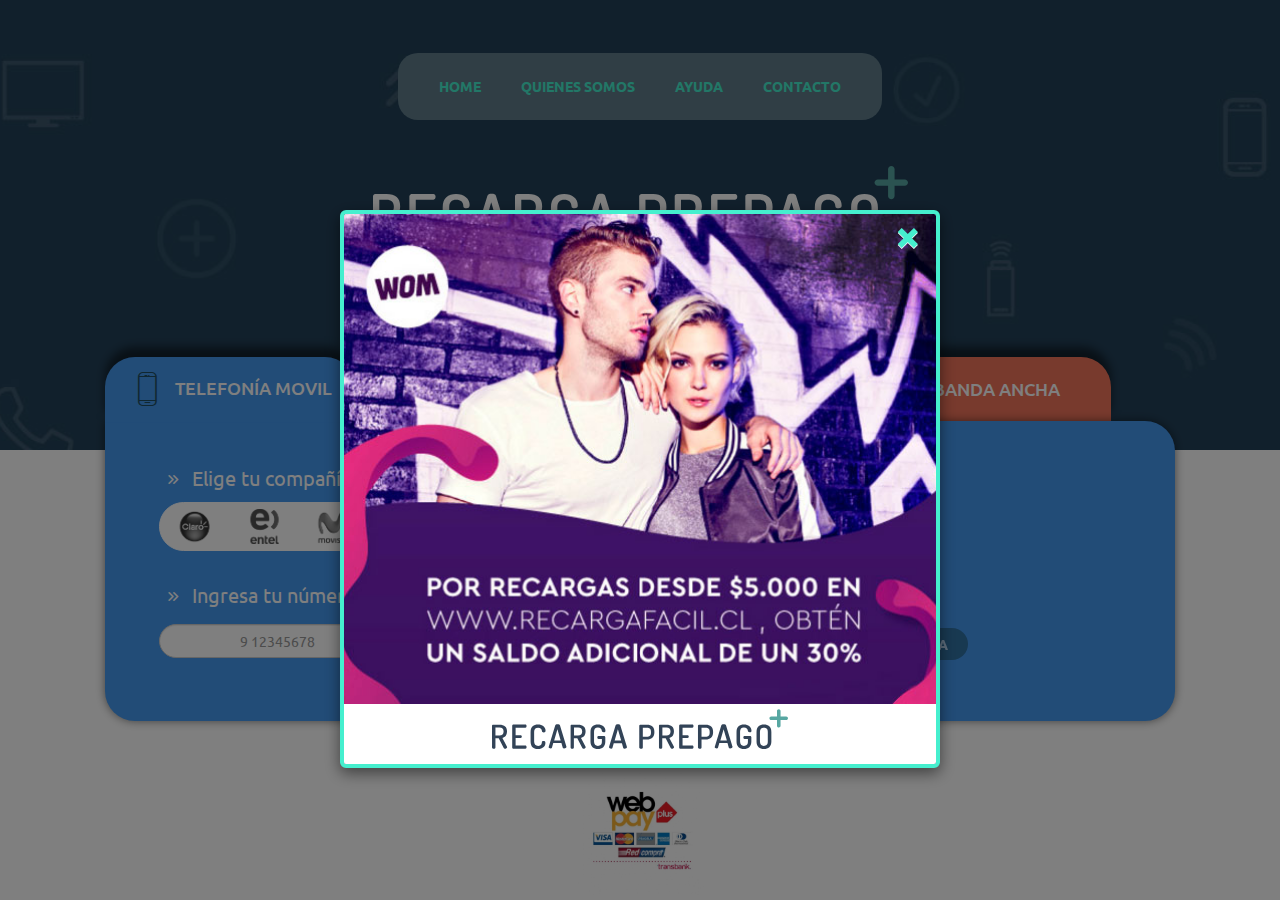
<file: index.html>
<!DOCTYPE html>
<html lang="en">
<head>
	<meta charset="UTF-8">
	<meta http-equiv="X-UA-Compatible" content="IE=edge">
	<meta name="viewport" content="width=device-width, initial-scale=1">
	<title>Recarga Prepago</title>
	<script src="https://ajax.googleapis.com/ajax/libs/jquery/1.12.4/jquery.min.js"></script>
	<link rel="stylesheet" href="https://maxcdn.bootstrapcdn.com/bootstrap/3.3.7/css/bootstrap.min.css" integrity="sha384-BVYiiSIFeK1dGmJRAkycuHAHRg32OmUcww7on3RYdg4Va+PmSTsz/K68vbdEjh4u" crossorigin="anonymous">
	<script src="https://maxcdn.bootstrapcdn.com/bootstrap/3.3.7/js/bootstrap.min.js" integrity="sha384-Tc5IQib027qvyjSMfHjOMaLkfuWVxZxUPnCJA7l2mCWNIpG9mGCD8wGNIcPD7Txa" crossorigin="anonymous"></script>
	<link href="https://fonts.googleapis.com/css?family=Ubuntu:300i,400,400i,500,700,700i" rel="stylesheet">
	<link rel="stylesheet" href="css/fontello.css">
	<link rel="stylesheet" href="css/common.css">
	<link rel="stylesheet" href="css/main.css">
	<script src="js/jquery.Rut.min.js"></script>
	<script src="js/actions.js"></script>
</head>
<body>
<!-- MODAL WOM -->
<div class="modal fade" tabindex="-1" role="dialog" id="modal-wom">
	<div class="modal-dialog" role="document">
		<div class="modal-content wom">
			<div class="modal-body">
				<button type="button" class="close" data-dismiss="modal" aria-label="Close"><span aria-hidden="true">&times;</span></button>
				<div class="bg-w">
					<a href="#" data-dismiss="modal"><img src="img/btn-recarga-pre.svg" /></a>
				</div>
			</div>
		</div><!-- /.modal-content -->
	</div><!-- /.modal-dialog -->
</div><!-- /.modal -->
<!-- MODAL WOM -->
<div class="modal fade" tabindex="-1" role="dialog" id="modal-error">
	<div class="modal-dialog" role="document">
		<div class="modal-content">
			<div class="modal-body">
				<button type="button" class="close" data-dismiss="modal" aria-label="Close"><span aria-hidden="true">&times;</span></button>
				<h2 class="title"><img src="img/btn-recarga-pre.svg" /></h2>
				<div class="txt">
					<p class="titulo"><i class="icon-flechas"></i> ATENCIÓN!</p>
					<p class="titulo">La transacción no se ha podido completar, por favor intente nuevamente</p>
					<button type="button" class="btn btn-blue" data-dismiss="modal">VOLVER A INTENTARLO</button>
					<small>Si tiene dudas o problemas, visite nuestra sección de <strong><a href="ayuda.html">AYUDA</a></strong></small>
				</div>
			</div>
		</div><!-- /.modal-content -->
	</div><!-- /.modal-dialog -->
</div><!-- /.modal -->
<!-- MODAL Termino -->
<div class="modal fade" tabindex="-1" role="dialog" id="modal-pre">
	<div class="modal-dialog" role="document">
		<div class="modal-content">
			<div class="modal-body">
				<button type="button" class="close" data-dismiss="modal" aria-label="Close"><span aria-hidden="true">&times;</span></button>
				<h2 class="title"><img src="img/btn-recarga-pre.svg" /></h2>
				<!-- formulario de envio -->
				<form class="recarga-form">
				<p class="titulo"><i class="icon-flechas"></i> Confirma los datos de la compra</p>
				<ul class="list-group">
					<li class="list-group-item active">Monto a regargar: $ <span class="monto">0</span></li>
					<li class="list-group-item">Nº a recargar: <span class="numero">0</span></li>
					<li class="list-group-item">Compañia: <span class="comp">X</span></li>
					<li class="list-group-item">Email: <span class="mail">Sin Email</span></li>
				</ul>
				<p class="titulo" style="display: inline-block;"><i class="icon-flechas"></i> Modo de pago</p>
					<img src="img/webpay.jpg" class="webpay">
				<button type="submit" class="btn btn-red">CONFIRMA AQUÍ</button>
				</form>
				<!-- respuesta envio -->
				<div class="result hidden">
					<p class="titulo"><i class="icon-flechas"></i> FELICITACIONES!</p>
					<p class="titulo">Su recarga se ha realizado con éxito</p>
					<div class="row">
						<div class="col-xs-6">
							URL de comercio:<br>
							https://www.recargaprepago.cl<br>
							Tipo de transacción: Venta<br>
							Orden de compra: 556787<br>
							Fecha y hora: 2016/09/05 12:01:26<br>
							Operador: <span class="comp">X</span><br>
							Producto: <span class="prod">X</span><br>
							Medio de pago: Webpay<br>		
						</div>
						<div class="col-xs-6">
							Monto de recarga: $ <span class="monto">0</span><br>
							Suscriptor: 56731926<br>
							Número de Cuotas: 0<br>
							Tipo de Coutas: Sin cuotas<br>
							Últimos 4 digitos de la tarjeta: 7896<br>
							Código autorización operador: 1567284933<br>
							Código autorización comercial: 89728<br>					
						</div>
						<div class="col-xs-6"><a class="btn btn-blue btn-sm" style="float: right;">IMPRIMIR</a></div>
						<div class="col-xs-6"><a class="btn btn-blue btn-sm" style="float: left;">GUARDAR</a></div>
						<div class="col-xs-12 txt-center">
							<small>Si usted ingreso su correo electrónico le enviaremos este documento</small>
							<button type="button" class="btn btn-blue" data-dismiss="modal">REALIZAR OTRA RECARGA</button>
						</div>
					</div>
				</div>
			</div>
		</div><!-- /.modal-content -->
	</div><!-- /.modal-dialog -->
</div><!-- /.modal -->
<!-- cabecera-->
<header class="fondo"><nav class="navbar">
	<div class="container">		
			<div class="navbar-header">					
				<button type="button" class="navbar-toggle collapsed" data-toggle="collapse" data-target="#menu-gral" aria-expanded="false">
					<span class="sr-only">Toggle navigation</span>
					<span class="icon-bar"></span>
					<span class="icon-bar"></span>
					<span class="icon-bar"></span>
				</button>
			</div>
			<div class="collapse navbar-collapse" id="menu-gral">
				<ul class="nav navbar-nav menu">
					<li><a href="index.html">HOME</a></li>
					<li><a href="http://www.megacompra.cl/quienes_somos.html">QUIENES SOMOS</a></li>
					<li><a href="ayuda.html">AYUDA</a></li>
					<li><a href="contacto.html">CONTACTO</a></li>
				</ul>
			</div>
	</div>
</nav></header>
<!--seccion logo recarga-->
<section>
	<div class="container">
		<div class="row">
			<div class="col-xs-12 text-center">
				<img src="img/logo-recarga.svg" class="img-responsive logo-recarga" alt="Responsive image">
				<h2> <i class="icon-flechas"></i> Elige que producto quieres recargar</h2>
			</div>
		</div>
	</div>	
</section>
<!--seccion -->
<section class="general">
	<div class="container">
		<div class="row">
			<div class="col-xs-12">			
				<ul class="nav nav-tabs" role="tablist">
					<li role="presentation" class="box active">
						<a href="#movil" role="tab" data-toggle="tab" class="color-movil">
							<h4><i class="icon-celular"></i><span class="v-align">TELEFONÍA MOVIL</span></h4>
						</a>
					</li>
					<li role="presentation" class="box">
						<a href="#tv" role="tab" data-toggle="tab" class="color-tv">
							<h4><i class="icon-tv"></i><span class="v-align">TELEVISIÓN</span></h4>
						</a>
					</li>
					<li role="presentation" class="box">
						<a href="#fija" role="tab" data-toggle="tab" class="color-fija">
							<h4><i class="icon-fono"></i><span class="v-align">TELEFONÍA FIJA</span></h4>
						</a>
					</li>
					<li role="presentation" class="box">
						<a href="#banda" role="tab" data-toggle="tab" class="color-banda">
							<h4><i class="icon-wifi"></i><span class="v-align">BANDA ANCHA</span></h4>
						</a>
					</li>
				</ul>
<!-- formulario recarga-->
				<div class="tab-content">
	<!-- tab movil-->
					<div role="tabpanel" class="tab-pane active box-uno" id="movil">
						<p class="titulo title-comp"> <i class="icon-flechas"></i> Elige tu compañía </p>
						<div class="select hidden-lg hidden-md hidden-sm"><img class="img hidden" alt="Responsive image"> <span class="comp">Seleccione Compañia</span> <span class="caret"></span></div>
						<div class="btn-group" role="group" aria-label="Botonera">
							<button type="button" class="btn btn-default logos" data-comp="Claro" data-min="0" data-max="-1" data-valores="750,1000,2000,2500,3600,5000,10000,15000,25000"><img src="img/logo-Claro.png" class="img-responsive" alt="Responsive image"></button>
							<button type="button" class="btn btn-default logos" data-comp="Entel" data-min="500" data-max="20000"><img src="img/logo-Entel.png" class="img-responsive" alt="Responsive image"></button>
							<button type="button" class="btn btn-default logos" data-comp="Movistar" data-min="100" data-max="20000"><img src="img/logo-Movistar.png" class="img-responsive" alt="Responsive image"></button>
							<button type="button" class="btn btn-default logos" data-comp="Telefonica del Sur" data-min="0" data-max="20000"><img src="img/logo-tel-sur.png" class="img-responsive" alt="Responsive image"></button>
							<button type="button" class="btn btn-default logos" data-comp="Virgin" data-min="500" data-max="45000"><img src="img/logo-Virgin.png" class="img-responsive" alt="Responsive image"></button>
							<button type="button" class="btn btn-default logos" data-comp="VTR" data-min="100" data-max="20000"><img src="img/logo-VTR.png" class="img-responsive" alt="Responsive image"></button>
							<button type="button" class="btn btn-default logos" data-comp="WOM" data-min="0" data-max="-1" data-valores="1000,3000,4000,5000,7000,10000,12000,15000,20000,25000,30000"><img src="img/logo-WOM.png" class="img-responsive" alt="Responsive image"></button>
						</div>
						<ul class="list-inline inputs">
							<li>
								<div class="form-group">
									<label for="tel-movil">
										<p class="titulo"> <i class="icon-flechas"></i> Ingresa tu número</p>
									</label>
									<input type="tel" maxlength="9" class="form-control req fono" id="tel-movil" placeholder="9 12345678">
									<span class="mensajeuno">9 digitos</span>
								</div>
							</li>
							<li>
								<div class="form-group">
									<label for="monto-movil">
										<p class="titulo"> <i class="icon-flechas"></i> Monto a recargar</p>
									</label>
									<input type="number" min="0" max="0" class="form-control req monto" id="monto-movil" placeholder="Ingresa Monto" disabled>
									<span class="mensajeuno"></span>
								</div>
							</li>
							<li>
								<div class="form-group">
									<label for="email-movil">
										<p class="titulo"> <i class="icon-flechas"></i> Correo Electrónico</p>
									</label>
									<input type="email" class="form-control correo req" id="email-movil" placeholder="Opcional">
									<span class="mensajeuno">Ingrese Email Válido</span>
								</div>
							</li>
							<li>
								<button class="btn btn-default recarga" type="button" disabled>Recarga</button>
							</li>
						</ul>
					</div>
	<!-- tab tv-->
					<div role="tabpanel" class="tab-pane box-uno" id="tv"><form method="post" enctype="application/x-www-form-urlencoded">
						<p class="titulo title-comp"> <i class="icon-flechas"></i> Elige tu compañía </p>
						<div class="select hidden-lg hidden-md hidden-sm"><img class="img hidden" alt="Responsive image"> <span class="comp">Seleccione Compañia</span> <span class="caret"></span></div>
						<div class="btn-group" role="group" aria-label="Botonera">
							<button type="button" class="btn btn-default logos rt" data-comp="Direct TV" data-min="500" data-max="35000"><img src="img/logo-dtv.png" class="img-responsive" alt="Responsive image"></button>
							<button type="button" class="btn btn-default logos nmc" data-comp="Movistar" data-min="100" data-max="20000"><img src="img/logo-Movistar.png" class="img-responsive" alt="Responsive image"></button>
							<button type="button" class="btn btn-default logos rt" data-comp="Claro" data-min="0" data-max="-1" data-valores="6000,10000,20000,30000"><img src="img/logo-Claro.png" class="img-responsive" alt="Responsive image"></button>
						</div>
						<ul class="list-inline inputs">
							<li>
								<div class="form-group rut">
									<label for="rut">
										<p class="titulo"> <i class="icon-flechas"></i> Ingresa tu RUT</p>
									</label>
									<input type="text" class="form-control rut-txt" id="rut" placeholder="12345678-9">
									<span class="mensajeuno">Rut incorrecto ej: 12345678-9</span>
								</div>
								<div class="form-group ncliente hidden">					
									<label for="rut" class="label-rut">
										<p class="titulo"> <i class="icon-flechas"></i> Ingresa tu Numero</p>
									</label>
								
									<input type="text" maxlength="3" class="form-control treintaysiete" id="" value="037" disabled>
								
									<input type="number" maxlength="8" class="form-control resto num-cli" id="" min="11111111" max="99999999" placeholder="21234567">
									<span class="mensajeuno">ej: 21234567</span>
								
								</div>
							</li>
							<li>
								<div class="form-group">
									<label for="monto-tv">
										<p class="titulo"> <i class="icon-flechas"></i> Monto a recargar</p>
									</label>
									<input type="number" min="0" max="0" class="form-control req monto" id="monto-tv" placeholder="Ingresa Monto" disabled>
									<span class="mensajeuno"></span>
								</div>
							</li>
							<li>
								<div class="form-group">
									<label for="email-tv">
										<p class="titulo"> <i class="icon-flechas"></i> Correo Electrónico</p>
									</label>
									<input type="email" class="form-control correo req" id="email-tv" placeholder="Opcional">
									<span class="mensajeuno">Ingrese Email Válido</span>
								</div>
							</li>
							<li>
								<button class="btn btn-default recarga" type="button" disabled>Recarga</button>
							</li>
						</ul>
					</form></div>
	<!--tab red fija-->
					<div role="tabpanel" class="tab-pane box-uno" id="fija"><form method="post" enctype="application/x-www-form-urlencoded">
						<p class="titulo title-comp"> <i class="icon-flechas"></i> Elige tu compañía </p>
						<div class="select hidden-lg hidden-md hidden-sm"><img class="img hidden" alt="Responsive image"> <span class="comp">Seleccione Compañia</span> <span class="caret"></span></div>
						<div class="btn-group" role="group" aria-label="Botonera">
							<button type="button" class="btn btn-default logos" data-comp="Claro" data-min="0" data-max="-1" data-valores="750,1000,2000"><img src="img/logo-Claro.png" class="img-responsive" alt="Responsive image"></button>
							<button type="button" class="btn btn-default logos" data-comp="Entel" data-min="500" data-max="20000"><img src="img/logo-Entel.png" class="img-responsive" alt="Responsive image"></button>
							<button type="button" class="btn btn-default logos" data-comp="Movistar" data-min="100" data-max="20000"><img src="img/logo-Movistar.png" class="img-responsive" alt="Responsive image"></button>
							<button type="button" class="btn btn-default logos" data-comp="Telefonica del Sur" data-min="400" data-max="35000"><img src="img/logo-tel-sur.png" class="img-responsive" alt="Responsive image"></button>
							<button type="button" class="btn btn-default logos" data-comp="VTR" data-min="0" data-max="20000"><img src="img/logo-VTR.png" class="img-responsive" alt="Responsive image"></button>
							<button type="button" class="btn btn-default logos" data-comp="WOM" data-min="0" data-max="-1" data-valores="1000,3000,4000,5000,7000,10000,12000,15000,20000,25000,30000"><img src="img/logo-WOM.png" class="img-responsive" alt="Responsive image"></button>
						</div>
						<ul class="list-inline inputs">
							<li>
								<div class="form-group">
									<label for="tel-fija">
										<p class="titulo"> <i class="icon-flechas"></i> Ingresa tu número</p>
									</label>
									<input type="tel" maxlength="9" class="form-control req fono" id="tel-fija" placeholder="9 12345678">
									<span class="mensajeuno">9 digitos</span>
								</div>
							</li>
							<li>
								<div class="form-group">
									<label for="monto-fija">
										<p class="titulo"> <i class="icon-flechas"></i> Monto a recargar</p>
									</label>
									<input type="number" min="0" max="0" class="form-control req monto" id="monto-fija" placeholder="Ingresa Monto" disabled>
									<span class="mensajeuno"></span>
								</div>
							</li>
							<li>
								<div class="form-group">
									<label for="email-fija">
										<p class="titulo"> <i class="icon-flechas"></i> Correo Electrónico</p>
									</label>
									<input type="email" class="form-control correo req" id="email-fija" placeholder="Opcional">
									<span class="mensajeuno">Ingrese Email Válido</span>
								</div>
							</li>
							<li>
								<button class="btn btn-default recarga" type="button" disabled>Recarga</button>
							</li>
						</ul>
					</form></div>
	<!--tab banda ancha-->
					<div role="tabpanel" class="tab-pane box-uno" id="banda"><form method="post" enctype="application/x-www-form-urlencoded">
						<p class="titulo title-comp"><i class="icon-flechas"></i> Elige tu compañía </p>
						<div class="select hidden-lg hidden-md hidden-sm"><img class="img hidden" alt="Responsive image"> <span class="comp">Seleccione Compañia</span> <span class="caret"></span></div>
						<div class="btn-group" role="group" aria-label="Botonera">
							<button type="button" class="btn btn-default logos" data-comp="Claro" data-min="0" data-max="-1" data-valores="750,1000,2000,2500,3600,5000,10000,15000,25000"><img src="img/logo-Claro.png" class="img-responsive" alt="Responsive image"></button>
							<button type="button" class="btn btn-default logos" data-comp="Entel" data-min="500" data-max="20000"><img src="img/logo-Entel.png" class="img-responsive" alt="Responsive image"></button>
							<button type="button" class="btn btn-default logos" data-comp="Movistar" data-min="100" data-max="20000"><img src="img/logo-Movistar.png" class="img-responsive" alt="Responsive image"></button>
							<button type="button" class="btn btn-default logos" data-comp="VTR" data-min="100" data-max="20000"><img src="img/logo-VTR.png" class="img-responsive" alt="Responsive image"></button>
							<button type="button" class="btn btn-default logos" data-comp="WOM" data-min="0" data-max="-1" data-valores="1000,3000,4000,5000,7000,10000,12000,15000,20000,25000,30000"><img src="img/logo-WOM.png" class="img-responsive" alt="Responsive image"></button>					
						</div>
						<ul class="list-inline inputs">
							<li>
								<div class="form-group">
									<label for="tel-banda">
										<p class="titulo"> <i class="icon-flechas"></i> Ingresa tu número</p>
									</label>
									<input type="tel" maxlength="9" class="form-control req fono" id="tel-banda" placeholder="9 12345678">
									<span class="mensajeuno">9 digitos</span>
								</div>
							</li>
							<li>
								<div class="form-group">
									<label for="monto-banda">
										<p class="titulo"> <i class="icon-flechas"></i> Monto a recargar</p>
									</label>
									<input type="number" min="0" max="0" class="form-control req monto" id="monto-banda" placeholder="Ingresa Monto" disabled>
									<span class="mensajeuno"></span>                                    
								</div>
							</li>
							<li>
								<div class="form-group">
									<label for="email-banda">
										<p class="titulo"> <i class="icon-flechas"></i> Correo Electrónico</p>
									</label>
									<input type="email" class="form-control correo req" id="email-banda" placeholder="Opcional">
									<span class="mensajeuno">Ingrese Email Válido</span>
								</div>
							</li>
							<li>
								<button class="btn btn-default recarga" type="button" disabled>Recarga</button>
							</li>
						</ul>
					</form></div>
				</div><!-- fin formulario -->
			</div>
		</div>
	</div>
</section>
<!--seccion-->
<footer>
	<div class="container">
		<div class="row">
			<div class="col-xs-12">
				<div class="mPago text-center">
					Medios de pago
					<img src="img/webpay.jpg" class="img-responsive webpay" alt="Responsive image">
				</div>
			</div>
		</div>
	</div>
</footer>
<div class="bg-w"></div>
</body>
</html>
</file>
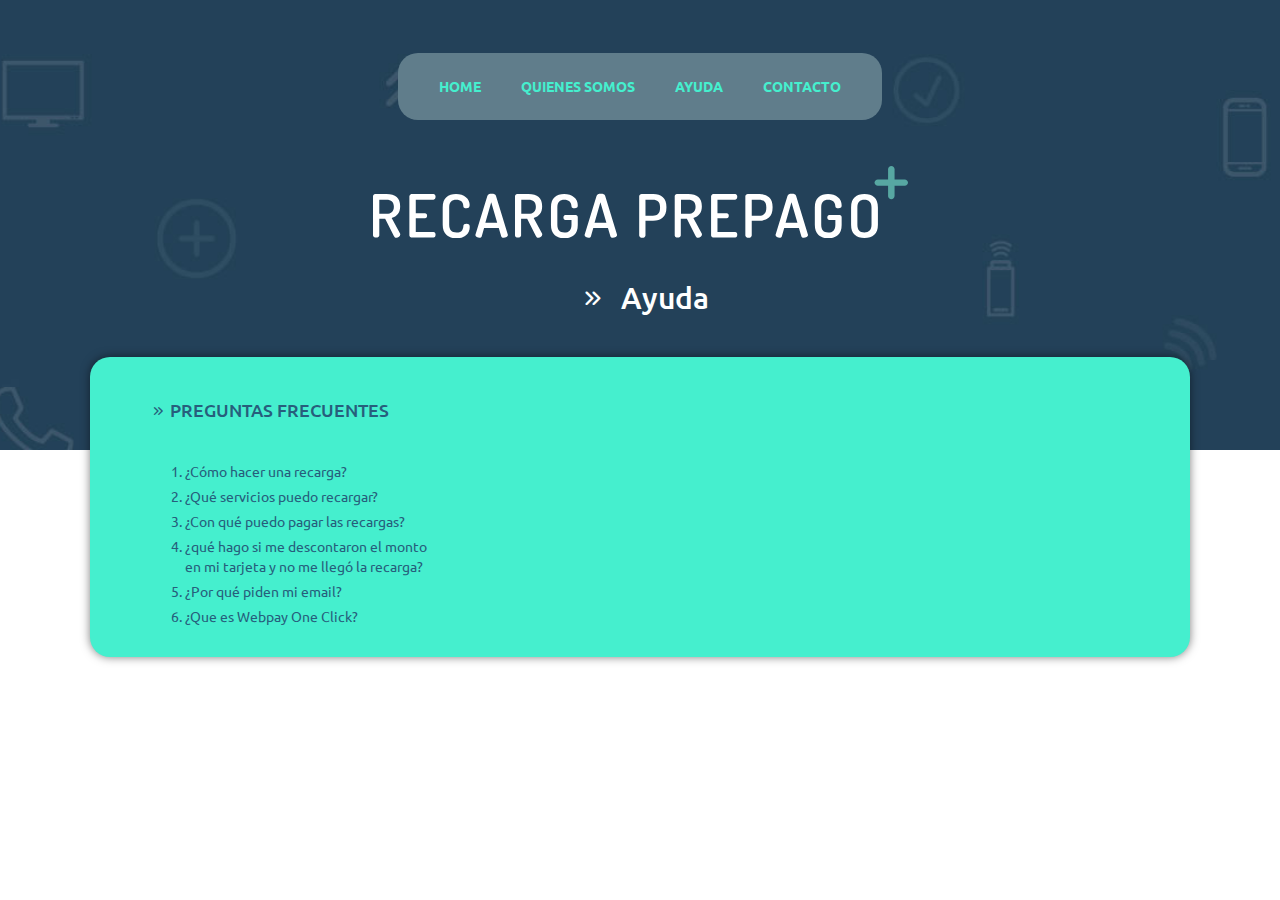
<file: ayuda.html>
<!DOCTYPE html>
<html lang="en">
<head>
	<meta charset="UTF-8">
	<meta http-equiv="X-UA-Compatible" content="IE=edge">
	<meta name="viewport" content="width=device-width, initial-scale=1">
	<title>Recarga Prepago</title>
	<script src="https://ajax.googleapis.com/ajax/libs/jquery/1.12.4/jquery.min.js"></script>
	<link rel="stylesheet" href="https://maxcdn.bootstrapcdn.com/bootstrap/3.3.7/css/bootstrap.min.css" integrity="sha384-BVYiiSIFeK1dGmJRAkycuHAHRg32OmUcww7on3RYdg4Va+PmSTsz/K68vbdEjh4u" crossorigin="anonymous">
	<script src="https://maxcdn.bootstrapcdn.com/bootstrap/3.3.7/js/bootstrap.min.js" integrity="sha384-Tc5IQib027qvyjSMfHjOMaLkfuWVxZxUPnCJA7l2mCWNIpG9mGCD8wGNIcPD7Txa" crossorigin="anonymous"></script>
	<link href="https://fonts.googleapis.com/css?family=Ubuntu:300i,400,400i,500,700,700i" rel="stylesheet">
	<link rel="stylesheet" href="css/fontello.css">
	<link rel="stylesheet" href="css/common.css">
	<link rel="stylesheet" href="css/ayuda.css">
	<script src="js/actions.js"></script>
</head>
<body>
<!-- cabecera-->
<header class="fondo"><nav class="navbar">
	<div class="container">		
			<div class="navbar-header">					
				<button type="button" class="navbar-toggle collapsed" data-toggle="collapse" data-target="#menu-gral" aria-expanded="false">
					<span class="sr-only">Toggle navigation</span>
					<span class="icon-bar"></span>
					<span class="icon-bar"></span>
					<span class="icon-bar"></span>
				</button>
			</div>
			<div class="collapse navbar-collapse" id="menu-gral">
				<ul class="nav navbar-nav menu">
					<li><a href="index.html">HOME</a></li>
					<li><a href="http://www.megacompra.cl/quienes_somos.html">QUIENES SOMOS</a></li>
					<li><a href="ayuda.html">AYUDA</a></li>
					<li><a href="contacto.html">CONTACTO</a></li>
				</ul>
			</div>
	</div>
</nav></header>
<!--seccion logo recarga-->
	<section>
		<div class="container">
			<div class="row">
				<div class="col-xs-12 text-center">
					<img src="img/logo-recarga.svg" class="img-responsive logo-recarga" alt="Responsive image">
					<h2> <i class="icon-flechas"></i>  Ayuda</h2>
				</div>
			</div>
		</div>	
	</section>
<!--pregunta-->
	<section>
		<div class="container">
			<div class="row">
				<div class="col-xs-12 caja-verde">
					<h4><i class="icon-flechas"></i>PREGUNTAS FRECUENTES</h4>
					<ol class="list-num">
						<li><a href="javascript:void(0)" tabindex="0" data-container="body" data-toggle="popover" data-trigger="focus" data-placement="right" data-content="Debes ir a nuestra página de inicio y pinchando sobre el botón “Compra o regala una recarga” encontrarás el formulario para hacer la recarga del producto que necesites. Es así de fácil, rápido y muy seguro!">¿Cómo hacer una recarga?</a></li>
						<li><a href="javascript:void(0)" tabindex="0" data-container="body" data-toggle="popover" data-trigger="focus" data-placement="right" data-content="En RecargaFácil.cl podrás recargar tus servicios de Televisión, Telefonía Móvil, Telefonía Fija y Banda Ancha Móvil de las distintas compañías del país: Movistar, Entel, Claro, Virgin Mobile, VTR, WOM, GTD Móvil, Móvil Falabella, Colo-Colo móvil, Telefónica del Sur, Directv y TIP Wifi Redvoiss.">¿Qué servicios puedo recargar?</a></li>
						<li><a href="javascript:void(0)" tabindex="0" data-container="body" data-toggle="popover" data-trigger="focus" data-placement="right" data-content="Con cualquier tarjeta bancaria de débito o crédito que acepte el sistema webpay y webpay One Click. Además a través del sistema PagaFácil podrás pagar con tu tarjeta ABCDin y con tus tarjetas Cencosud y muy pronto sumaremos otras casas comerciales como medio de pago válido.">¿Con qué puedo pagar las recargas?</a></li>
						<li><a href="javascript:void(0)" tabindex="0" data-container="body" data-toggle="popover" data-trigger="focus" data-placement="right" data-content="En estos casos debes enviar un correo a contacto@multicaja.cl informando el numero del prepago, compañía, día y hora del la recarga, y monto. Para más información visita nuestra zona de contacto">¿qué hago si me descontaron el monto en mi tarjeta y no me llegó la recarga?</a></li>
						<li><a href="javascript:void(0)" tabindex="0" data-container="body" data-toggle="popover" data-trigger="focus" data-placement="right" data-content="El email será tu nombre de usuario en tu página personal de Recarga Fácil y además, a través de este email, te enviaremos los comprobantes de cada recarga que hagas.">¿Por qué piden mi email?</a></li>
						<li><a href="javascript:void(0)" tabindex="0" data-container="body" data-toggle="popover" data-trigger="focus" data-placement="right" data-content="Webpay One Click es un medio de pago de transbank que permite comprar nuestros productos con un solo click usando la tarjeta de crédito de un banco nacional que tengas registrada.
Para usarlo debes tener activada tu cuenta en RecargaFácil porque te pediremos tu usuario y clave.
Como registro esa tarjeta?
Si estás activo en RecargaFácil y eliges ocupar one click por primera vez, haremos un proceso de inscripción donde por tu seguridad enrolaremos un único producto el cual podras recargar con este medio de pago.
En este proceso de inscripción simularemos una compra de $1 que no será cobrada.
Después de eso podrás ocupar One Click con nosotros!
Si deseas modificar tu producto enrolado debes ingresar al sitio privado y desvincular tu tarjeta y volver a realizar el proceso de inscripción ">¿Que es Webpay One Click?</a></li>
					</ol>
				</div>
			</div>
		</div>	
	</section>
	<div class="bg-w"></div>
</body>
</html>
</file>
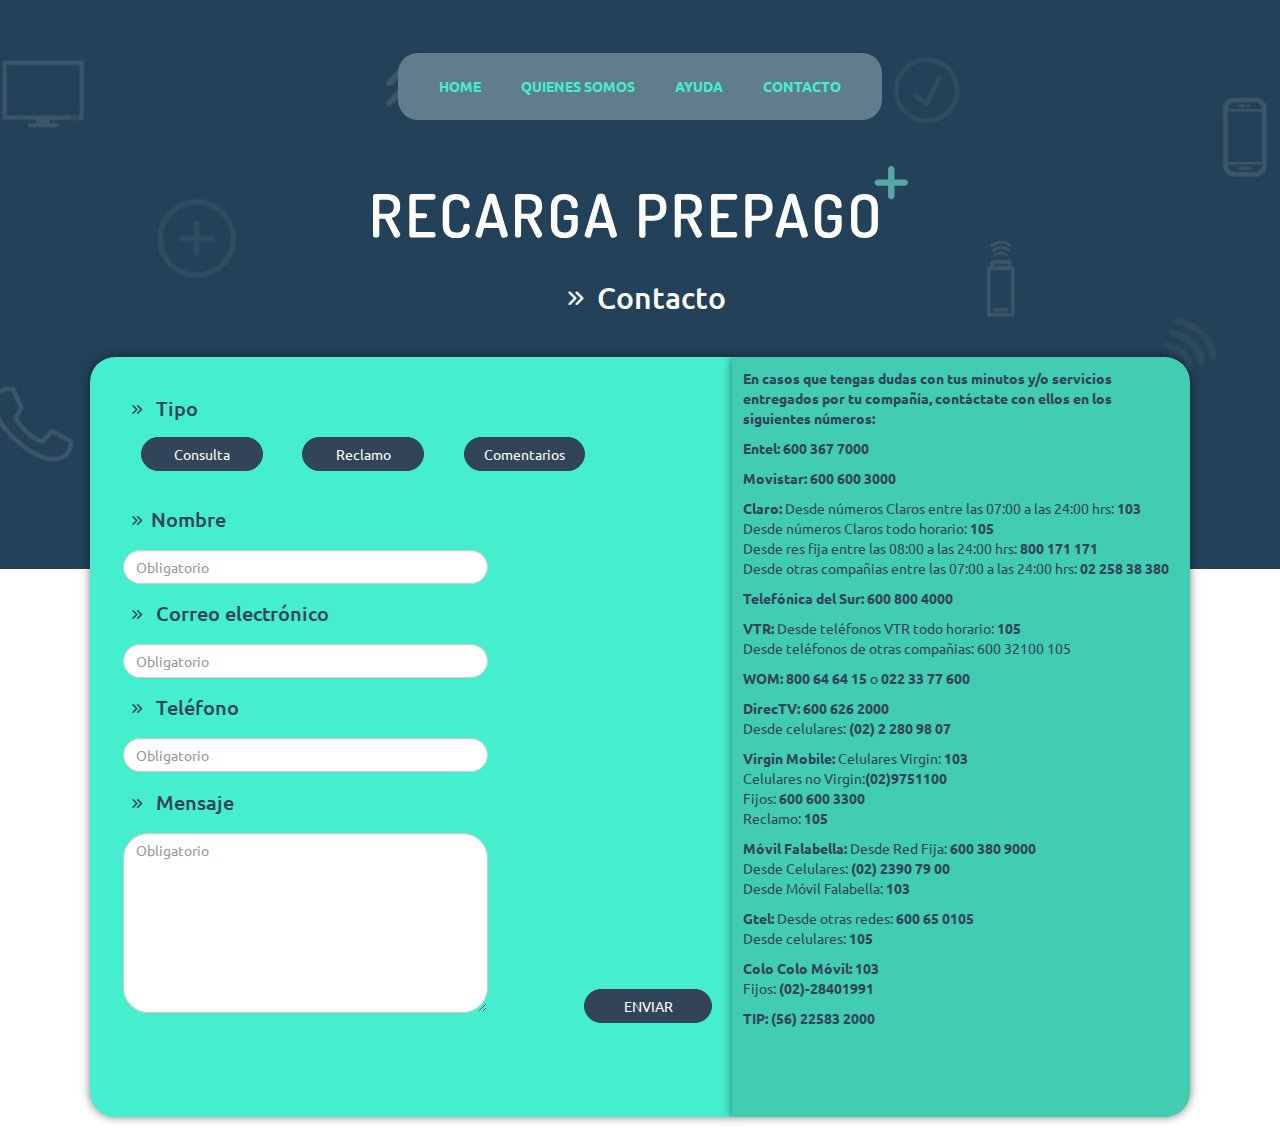
<file: contacto.html>
<!DOCTYPE html>
<html lang="en">
<head>
	<meta charset="UTF-8">
	<meta http-equiv="X-UA-Compatible" content="IE=edge">
	<meta name="viewport" content="width=device-width, initial-scale=1">
	<title>Recarga Prepago</title>
	<script src="https://ajax.googleapis.com/ajax/libs/jquery/1.12.4/jquery.min.js"></script>
	<link rel="stylesheet" href="https://maxcdn.bootstrapcdn.com/bootstrap/3.3.7/css/bootstrap.min.css" integrity="sha384-BVYiiSIFeK1dGmJRAkycuHAHRg32OmUcww7on3RYdg4Va+PmSTsz/K68vbdEjh4u" crossorigin="anonymous">
	<script src="https://maxcdn.bootstrapcdn.com/bootstrap/3.3.7/js/bootstrap.min.js" integrity="sha384-Tc5IQib027qvyjSMfHjOMaLkfuWVxZxUPnCJA7l2mCWNIpG9mGCD8wGNIcPD7Txa" crossorigin="anonymous"></script>
	<link href="https://fonts.googleapis.com/css?family=Ubuntu:300i,400,400i,500,700,700i" rel="stylesheet">
	<link rel="stylesheet" href="css/fontello.css">
	<link rel="stylesheet" href="css/common.css">
	<link rel="stylesheet" href="css/contacto.css">
	<script src="js/actions.js"></script>
</head>
<body>
<!-- cabecera-->
<header class="fondo"><nav class="navbar">
	<div class="container">		
			<div class="navbar-header">					
				<button type="button" class="navbar-toggle collapsed" data-toggle="collapse" data-target="#menu-gral" aria-expanded="false">
					<span class="sr-only">Toggle navigation</span>
					<span class="icon-bar"></span>
					<span class="icon-bar"></span>
					<span class="icon-bar"></span>
				</button>
			</div>
			<div class="collapse navbar-collapse" id="menu-gral">
				<ul class="nav navbar-nav menu">
					<li><a href="index.html">HOME</a></li>
					<li><a href="http://www.megacompra.cl/quienes_somos.html">QUIENES SOMOS</a></li>
					<li><a href="ayuda.html">AYUDA</a></li>
					<li><a href="contacto.html">CONTACTO</a></li>
				</ul>
			</div>
	</div>
</nav></header>
<!--seccion logo recarga-->
	<section>
		<div class="container">
			<div class="row">
				<div class="col-xs-12 text-center">
					<img src="img/logo-recarga.svg" class="img-responsive logo-recarga" alt="Responsive image">
					<h2><i class="icon-flechas"></i>Contacto</h2>
				</div>
			</div>
		</div>	
	</section>
<!-- formulario -->
	<section>
		<div class="container">
			<div class="row">
				<div class="col-xs-12 col-md-7 bg-izq"><form>
					<h4><i class="icon-flechas"></i> Tipo</h4>                    	
                        <input name="tipo" type="radio" id="tipo-consulta" value="Consulta" class="none" required>
                        <label for="tipo-consulta" class="label-btn">Consulta</label>
                        
                        <input name="tipo" type="radio" id="tipo-reclamo" value="Reclamo" class="none" required>
                        <label for="tipo-reclamo" class="label-btn">Reclamo</label>
                        
                        <input name="tipo" type="radio" id="tipo-comentario" value="Comentarios" class="none" required>
                        <label for="tipo-comentario" class="label-btn">Comentarios</label>
					<h4><i class="icon-flechas"></i>Nombre</h4>
						<div class="form-group">
							<label for="consulta-nombre"></label>
							<input type="text" class="form-control" id="consulta-nombre" placeholder="Obligatorio" required>
						</div>
					<h4><i class="icon-flechas"></i> Correo electrónico</h4>
						<div class="form-group">
							<label for="consulta-email"></label>
							<input type="email" class="form-control" id="consulta-email" placeholder="Obligatorio" required>
						</div>
					<h4><i class="icon-flechas"></i> Teléfono</h4>
						<div class="form-group">
							<label for="consulta-telefono"></label>
							<input type="tel" class="form-control" id="consulta-telefono" placeholder="Obligatorio" required>
						</div>
					<h4><i class="icon-flechas"></i> Mensaje</h4>
						<div class="form-group">
							<label for="mensaje"></label>
							<textarea class="form-control" id="mensaje" placeholder="Obligatorio" required></textarea>
							<button type="submit" class="btn btn-primary enviar" id="form-submit">ENVIAR</button>
						</div>
				</form></div>
				<div class="col-xs-12 col-md-5 bg-der">
					<p><strong>En casos que tengas dudas con tus minutos y/o servicios entregados por tu compañía, contáctate con ellos en los siguientes números:</strong></p>
					<p><strong>Entel: 600 367 7000</strong></p>
					<p><strong>Movistar: 600 600 3000</strong></p>
					<p><strong>Claro:</strong> Desde números Claros entre las 07:00 a las 24:00 hrs:<strong> 103</strong><br>
					Desde números Claros todo horario:<strong> 105</strong><br>
					Desde res fija entre las 08:00 a las 24:00 hrs:<strong> 800 171 171</strong><br>
					Desde otras compañias entre las 07:00 a las 24:00 hrs:<strong> 02 258 38 380</strong></p>
					<p><strong>Telefónica del Sur: 600 800 4000</strong></p>
					<p><strong>VTR:</strong> Desde teléfonos VTR todo horario:<strong> 105</strong><br>
					Desde teléfonos de otras compañias: 600 32100 105</p>
					<p><strong>WOM: 800 64 64 15</strong> o<strong> 022 33 77 600</strong></p>
					<p><strong>DirecTV: 600 626 2000</strong><br>
						Desde celulares: <strong>(02) 2 280 98 07</strong>
					</p>
					<p><strong>Virgin Mobile:</strong> Celulares Virgin:<strong> 103</strong><br>
						Celulares no Virgin:<strong>(02)9751100</strong><br>
						Fijos: <strong>600 600 3300</strong><br>
						Reclamo: <strong>105</strong></p>
					<p><strong>Móvil Falabella:</strong> Desde Red Fija:<strong> 600 380 9000</strong><br>
					Desde Celulares: <strong>(02) 2390 79 00</strong><br>
					Desde Móvil Falabella:<strong> 103</strong><br>
					</p>
					<p><strong>Gtel:</strong> Desde otras redes:<strong> 600 65 0105</strong><br>
					Desde celulares:<strong> 105</strong></p>
					<p><strong>Colo Colo Móvil: 103</strong><br>
					Fijos:<strong> (02)-28401991</strong></p>
					<p><strong>TIP: (56) 22583 2000</strong></p>
				</div>
			</div>
		</div>
	</section>
<div class="bg-w"></div>
</body>
</html>
</file>
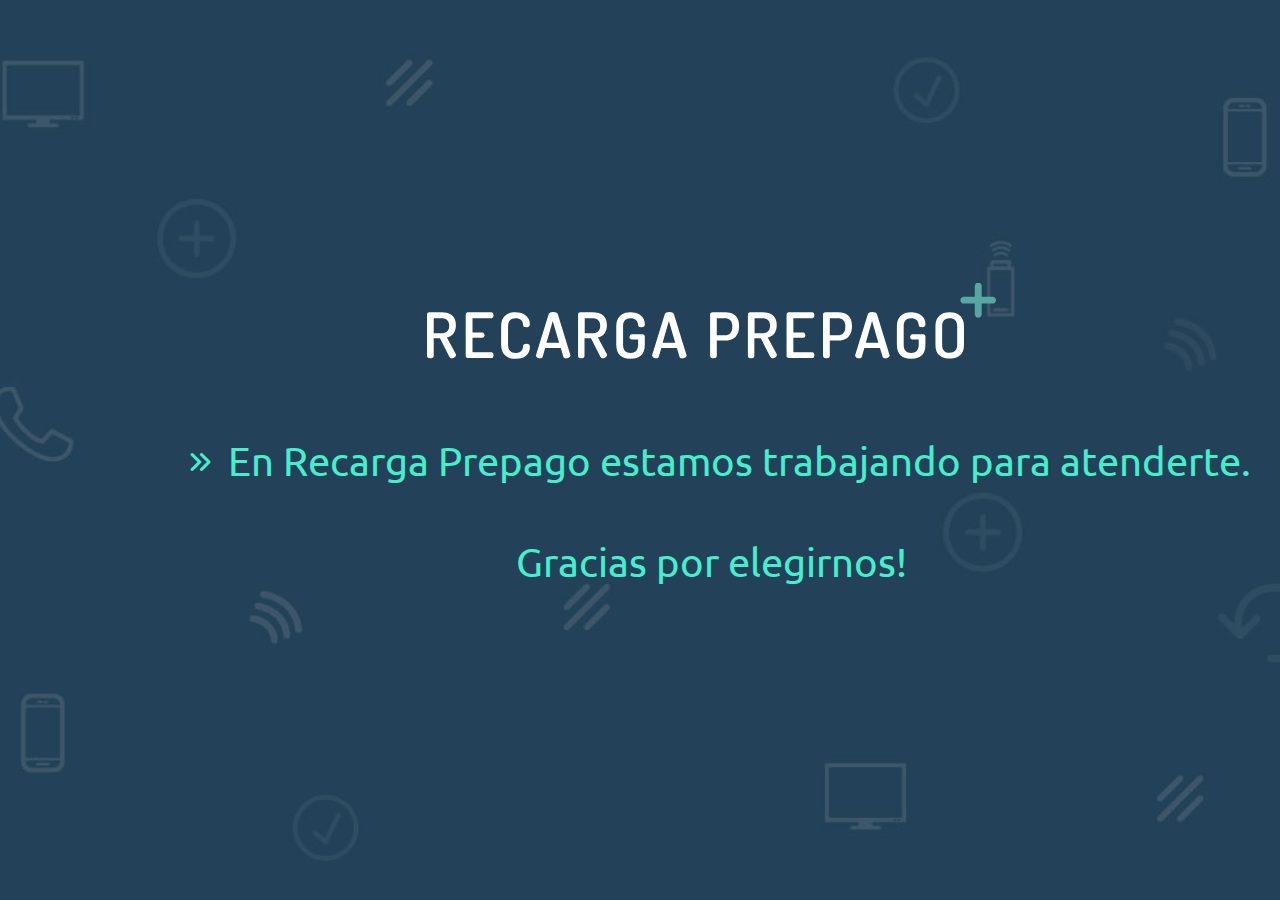
<file: gracias.html>
<!DOCTYPE html>
<html lang="en">
<head>
	<meta charset="UTF-8">
	<meta http-equiv="X-UA-Compatible" content="IE=edge">
	<meta name="viewport" content="width=device-width, initial-scale=1">
	<title>Recarga Prepago</title>
	<script src="https://ajax.googleapis.com/ajax/libs/jquery/1.12.4/jquery.min.js"></script>
	<link rel="stylesheet" href="https://maxcdn.bootstrapcdn.com/bootstrap/3.3.7/css/bootstrap.min.css" integrity="sha384-BVYiiSIFeK1dGmJRAkycuHAHRg32OmUcww7on3RYdg4Va+PmSTsz/K68vbdEjh4u" crossorigin="anonymous">
	<script src="https://maxcdn.bootstrapcdn.com/bootstrap/3.3.7/js/bootstrap.min.js" integrity="sha384-Tc5IQib027qvyjSMfHjOMaLkfuWVxZxUPnCJA7l2mCWNIpG9mGCD8wGNIcPD7Txa" crossorigin="anonymous"></script>
	<link href="https://fonts.googleapis.com/css?family=Ubuntu:300i,400,400i,500,700,700i" rel="stylesheet">
	<link rel="stylesheet" href="css/fontello.css">
	<link rel="stylesheet" href="css/common.css">
	<link rel="stylesheet" href="css/gracias.css">
</head>
<body>
	<div class="container">
		<div class="row v-align">
			<div class="col-xs-12">
				<img src="img/logo-recarga.svg"class="img-responsive logo-recarga" alt="Responsive image">
				
			</div>
			<div class="col-xs-12 text-center">
				<h1 class="title"><i class="icon-flechas"></i>En Recarga Prepago estamos trabajando para atenderte.</h1>
				<h1 class="title">Gracias por elegirnos!</h2>
			</div>
		</div>
	</div>
	
</body>
</html>
</file>
<file: css/fontello.css>
@font-face {
  font-family: 'fontello';
  src: url('../font/fontello.eot?22892168');
  src: url('../font/fontello.eot?22892168#iefix') format('embedded-opentype'),
       url('../font/fontello.woff2?22892168') format('woff2'),
       url('../font/fontello.woff?22892168') format('woff'),
       url('../font/fontello.ttf?22892168') format('truetype'),
       url('../font/fontello.svg?22892168#fontello') format('svg');
  font-weight: normal;
  font-style: normal;
}
/* Chrome hack: SVG is rendered more smooth in Windozze. 100% magic, uncomment if you need it. */
/* Note, that will break hinting! In other OS-es font will be not as sharp as it could be */
/*
@media screen and (-webkit-min-device-pixel-ratio:0) {
  @font-face {
    font-family: 'fontello';
    src: url('../font/fontello.svg?22892168#fontello') format('svg');
  }
}
*/
 
 [class^="icon-"]:before, [class*=" icon-"]:before {
  font-family: "fontello";
  font-style: normal;
  font-weight: normal;
  speak: none;
 
  display: inline-block;
  text-decoration: inherit;
  width: 1em;
  margin-right: .2em;
  text-align: center;
  /* opacity: .8; */
 
  /* For safety - reset parent styles, that can break glyph codes*/
  font-variant: normal;
  text-transform: none;
 
  /* fix buttons height, for twitter bootstrap */
  line-height: 1em;
 
  /* Animation center compensation - margins should be symmetric */
  /* remove if not needed */
  margin-left: .2em;
 
  /* you can be more comfortable with increased icons size */
  /* font-size: 120%; */
 
  /* Font smoothing. That was taken from TWBS */
  -webkit-font-smoothing: antialiased;
  -moz-osx-font-smoothing: grayscale;
 
  /* Uncomment for 3D effect */
  /* text-shadow: 1px 1px 1px rgba(127, 127, 127, 0.3); */
}
 
.icon-wifi:before { content: '\e800'; } /* '' */
.icon-tv:before { content: '\e801'; } /* '' */
.icon-celular:before { content: '\e802'; } /* '' */
.icon-fono:before { content: '\e803'; } /* '' */
.icon-flechas:before { content: '\e804'; } /* '' */
.icon-spin5:before { content: '\e838'; } /* '' */
.icon-dollar:before { content: '\f155'; } /* '' */
</file>
<file: css/common.css>
html,body{
	height: 100%;
}
body{
	background-image: url(../img/bg-site.jpg);
	background-repeat: no-repeat;
	font-family: "Ubuntu", sans-serif;
	color: #fff;
	background-position: top center;
	background-size: cover;
	position: relative;
	min-height: 100%;
    height: auto;
}
.bg-w{
	background-color: #fff;
    position: absolute;
    bottom: 0;
	left: 0;
    height: 50%;
    width: 100%;
}
a,button{
	-webkit-transition: all .8s ease;
	-moz-transition: all .8s ease;
	-ms-transition: all .8s ease;
	-o-transition: all .8s ease;
	transition: all .8s ease;
	outline: none !important;
}
a:focus,button:focus,a:active,button:active,.btn-default:focus{
	border: none;
    outline: none !important;
}
input[type="number"]::-webkit-outer-spin-button,
input[type="number"]::-webkit-inner-spin-button {
    -webkit-appearance: none;
    margin: 0;
}
input[type="number"] {
    -moz-appearance: textfield;
}
.v-align{
	position: absolute;
	top: 50%;
	transform: translateY(-50%);
}
/*header*/
#menu-gral{
	text-align: center;
}
.menu{
	background-color: #607D8B;
    border-radius: 20px;
    padding: 2%;
    margin-top: 5%;
	margin-left: auto;
    margin-right: auto;
    float: none;
    display: inline-block;
}
.menu a{
	color: #45EFCE;
	font-weight: bold;
}
.menu a:hover{
	text-decoration: none;
	opacity: .8;
	color: #fff;
}
.menu li{
	margin: 0 20px;
}

.menu li a{
	padding: 2px 0px;
    border-bottom: 1px solid;
	border-bottom-color: transparent;
}
.menu li a:hover,.menu li.active a{
	background:none;
	color: #45EFCE;
	border-bottom-color:#45EFCE;
}
.navbar-header .navbar-toggle{
	color: #45EFCE;
	border: 1px solid;
}
.navbar-toggle .icon-bar{
	background-color: #45EFCE;
}
.logo-recarga{
	margin: 2% auto;
    width: 50%;
}
.logo-recarga~h2{
	margin:4% 0;
}
footer{
	position: relative;
    z-index: 1;
}
.container {
	width: 1100px;
}
.general{
	z-index: 2;
    position: relative;
}
.modal{
	color:#000;
}
.modal .close{
	color: #45EFCE;
	font-size: 45px;
	line-height: 10px;
	opacity: 1;
}
.modal .modal-content{
	border:4px solid #45EFCE;
}
@media (max-width: 1200px){
	.container {
		width: 900px;
	}
}
@media (max-width: 480px){
	.container {
		width: 100%;
	}
	.menu li  {
	    margin: 0px 5px;
	}
	.logo-recarga~h2 {
		font-size: 1.5em;
	}
}
/*menu desplegable */
.txt-center{
	text-align: center;
}

/* Lightbox */
.wom{
	background-image:url(../img/wom-promo.jpg);
	background-repeat: no-repeat;
	background-size: cover;
	background-position: top center;
	overflow: hidden;
}
.wom .modal-body{
	min-height: 550px;
}
.wom .modal-body .bg-w{
	height: 60px;
	text-align: center;
}
.wom .modal-body .bg-w img{
	width: 50%;
	margin-top: 5px;
}
#modal-pre .title img,#modal-error .title img{
	width: 40%;
}
#modal-pre .list-group{
	margin-left: 60px;
    width: 60%;
}
#modal-pre .list-group .list-group-item{
	border: none;
	color: #275E7C;
	font-weight: bold;
}
#modal-pre .list-group .list-group-item.active{
	border-radius: 20px;
	background-color: #EDEDED;
}
#modal-error .txt{
	text-align: center;
	margin: 60px auto 20px auto;
}
#modal-error small{
	position: absolute;
	bottom: 0;
	text-align: center;
}
#modal-error .btn-blue{
	margin: 30px auto !important;
}
.modal p.titulo{
	color: #275E7C;
	font-weight: bold;
}
.modal small{
	color: #275E7C;
	text-align: center;
	margin: 10px auto;
    display: block;
	left: 0;
    right: 0;
}
.modal .result{
	width: 80%;
    margin: 40px auto 10px auto;
	font-size: 11px;
}
.modal .result .titulo{
	text-align: center;
}
.modal .btn-red{
	display: block;
	background-color: #D34A44;
	color: #fff;
	text-transform: uppercase;
	text-align: center;
	border-radius: 20px;
    margin: 5px auto;
    font-size: 20px;
}
.recarga-form .btn-red{
	margin-top: 40px;
}
.modal .btn-blue{	
	display: inline-block;
	background-color: #275E7C;
	color: #fff;
	text-transform: uppercase;
	text-align: center;
	border-radius: 20px;
    margin: 5px auto;
}
.modal .result .btn-blue{
	margin-top: 10px;
}
.popover{
	border: none !important;
	background-color: #D34A44;
	max-width: 500px;
}
.popover-content{
	color: #fff;
	background-color: #D34A44;
}
.popover.right>.arrow:after {
    border-right-color: #D34A44;
}
.popover.bottom>.arrow:after {
    border-bottom-color: #D34A44;
}

@media (max-width: 480px){
	.container {
		width: 100%;
	}
	.menu{
		width: 80%;
	}
}
</file>
<file: css/main.css>
/*formulario recarga tab*/
.nav-tabs {
    border-bottom:none;
}
.box-uno{
	height: 300px;
	padding-top: 4%;
    padding-left: 5%;
	border-radius: 30px 30px;
}
.nav-tabs>li>a {
    border-radius: 30px 30px 0 0;
	border:none;
	min-width: 250px;
	height: 65px;
	-webkit-box-shadow: 0 -10px 10px 0 rgba(0,0,0,0.5);
	box-shadow: 0 -10px 10px 0 rgba(0,0,0,0.5);
}
.nav-tabs>li>a h4 {
	margin: 0;
	position: relative;
}
.nav-tabs>li>a h4 span{
	color: #fff;
}
.nav-tabs>li.active{
    z-index: 2;
}
.color-movil, #movil,a.color-movil:hover,.nav-tabs>li a.color-movil:focus,.nav-tabs>li.active a.color-movil {
	background-color: #4498EF;
	border:none;
}
.color-movil h4 i[class^="icon-"]{
	font-size: 39px;
	color:#204F63;
}
.color-tv, #tv,.nav-tabs>li a.color-tv:hover,.nav-tabs>li a.color-tv:focus,.nav-tabs>li.active a.color-tv{
	background-color: #44C793;
	border:none;
}
.color-tv h4 i[class^="icon-"]{
	font-size: 44px;
	color:#307A56;
}
.color-fija, #fija,.nav-tabs>li a.color-fija:hover,.nav-tabs>li a.color-fija:focus,.nav-tabs>li.active a.color-fija{
	background-color: #F7B84E;
	border:none;
}
.color-fija h4 i[class^="icon-"]{
	font-size: 45px;
	color:#A37D47;
}
.color-banda, #banda,.nav-tabs>li a.color-banda:hover,.nav-tabs>li a.color-banda:focus,.nav-tabs>li.active a.color-banda {
	background-color: #F1745B;
	border:none;
}
.color-banda h4 i[class^="icon-"]{
	font-size: 41px;
	color:#95463F;
}
.tab-content{
    z-index: 1;
    position: relative;	
}
.tab-pane{
	-webkit-border-radius: 0 30px 30px 30px;
	border-radius: 0 30px 30px 30px;
	-webkit-box-shadow: 0 0 10px 0 rgba(0,0,0,0.5);
	box-shadow: 0 0 10px 0 rgba(0,0,0,0.5);
}
/*
.nav-tabs>li.active {
    color: #fff;
    cursor: default;
    background-color: inherit;
    border: none;
    border-bottom-color: none;
}*/
/* formulario recarga opciones*/
p.titulo{
	margin-top: 0;
	font-weight: 400;
	font-size: 20px;
}
.logos img,.logos img:focus{
	-webkit-transition: all .8s ease;
	-moz-transition: all .8s ease;
	-ms-transition: all .8s ease;
	-o-transition: all .8s ease;
	transition: all .8s ease;
	filter: grayscale(100%);
    -webkit-filter: grayscale(100%);
    -moz-filter: grayscale(100%);
    -ms-filter: grayscale(100%);
    -o-filter: grayscale(100%);
    filter: url(grayscale.svg#greyscale);
    filter: gray;
    -webkit-filter: grayscale(1);
}
.logos:hover,.logos.active,.logos:focus,.logos:active{
	background-color: #fff !important;
	border:none;
	text-decoration: none;
}
.logos:hover img,.logos.active img{
	filter: grayscale(0%);
    -webkit-filter: grayscale(0%);
    -moz-filter: grayscale(0%);
    -ms-filter: grayscale(0%);
    -o-filter: grayscale(0%);
    filter: none;
    -webkit-filter: grayscale(0);
}
.logos.active img{
	transform: scale(1.1);
}
#movil .logos, #banda .logos{
	width: 7%;
}
#tv .logos{
	width: 11%;
}
#fija .logos{
	width: 7%;
}
.btn-default, .btn-default:hover{
	background-color: #fff;
	border-color: #fff;
}
.btn-group>.btn:first-child:not(:last-child):not(.dropdown-toggle){
	border-radius:25px 0  0 25px;
}
.btn-group>.btn:last-child:not(:first-child), .btn-group>.dropdown-toggle:not(:first-child){
	border-radius:0 25px 25px 0;
} 
.inputs .form-control{
	border-radius: 20px;
	text-align: center;
}
.recarga{
	background-color: #275E7C;
	border-radius: 20px;
	color: #fff;
	font-weight: 700;
	border-color: #275E7C;
	text-transform: uppercase;
	padding: 6px 20px;
	border:none;
}
.recarga:hover{
	color: #45EFCE;
	background-color: #275E7C;
	border:none;
}
.mPago{
	color: #324458;
	font-weight: 700;
	font-size: 17px;
	margin: 2% 0 0 0;
}
.webpay{
	width: 12%;
	margin: 0 auto;
}
.inputs{
	margin-top: 30px;
}
.inputs .form-group{
	position: relative;
}
.inputs .form-group .mensajeuno{
	position: absolute;
    left: 20%;
    background-color: #D34A44;
    padding: 6px 12px;
    border-radius: 20px;
	min-width: 155px;
    text-align: center;
	margin-top: 10px;
	display: none;
	z-index: 2;
}
.inputs .form-group .mensajeuno:before{
	content: '';
	color: #D34A44;
	position: absolute;
	display: block;
    width: 0;
    height: 0;
    vertical-align: middle;
    border-bottom: 15px dashed;
    border-bottom: 15px solid\9;
    border-right: 11px solid transparent;
    border-left: 11px solid transparent;
    margin: -20px auto;
    left: 17px;
}
.modal-open .modal{
	top: 20%;
}
.box-uno .select{
	background-color: #fff;
    width: 80%;
    color: #474747;
    border-radius: 15px;
    padding: 6px 12px;
    margin-top: -70px;
    margin-bottom: 10px;
	font-weight: bold;
    font-size: 20px;
	text-align: center;
	min-height: 40px;
}
.box-uno .select .img{
	width: 35px;
    vertical-align: middle;
    display: block;
    float: left;
}
.box-uno .select .caret{
	float: right;
    margin-top: 10px;
}
.label-rut{
	display: block;
}
.treintaysiete{
	width: 27%;
	margin-right: 0;
	display: inline-block;
}
.resto{
	display: inline-block;
	width: 150px;
	margin-right: 0;
}
/*tab resposive*/
@media (max-width: 1200px){
	.nav-tabs>li>a {
		min-width: 205px;
	}
}
@media (max-width: 480px){
	.nav-tabs>li>a {
		min-width: 24%;
		height: 50px;
	}
	.nav-tabs>li>a h4 span {
		display: none;
	}
	.nav-tabs>li>a h4 i[class^="icon-"]{
		font-size: 1.5em;
	}
	.wom{
		background-size: contain;
	}
	.wom .modal-body {
    	min-height: 350px;
	}
	.box-uno{
		height: 480px;
	}
	.webpay {
    	width: 50%;
	}
	.mPago{
		margin-top: 20px;
	}
	.box-uno .logos {
		width: 100% !important;
	}
	.title-comp{
		margin-bottom: 90px;
	}
	.box-uno .btn-group-vertical{
		position: absolute;
		z-index: 2;
		height: 300px;
		overflow: auto;
		border-radius: 15px;
		width: 27%;
	}
	.modal p.titulo {
		font-size: 1em;
	}
	.modal .result {
    	width: 100%;
	}
	#modal-pre .list-group {
    	margin-left: 30px;
    	width: 80%;
	}
}
</file>
<file: css/ayuda.css>
.caja-verde{
	position: relative;
	z-index: 2;
	background-color: #45EFCE;
	color: #275E7C;
	padding: 3% 5%;
	border-radius: 20px;
	height: 300px;
	margin-bottom: 4%;
	-webkit-box-shadow: 0 0 10px 0 rgba(0,0,0,0.5);
	box-shadow: 0 0 10px 0 rgba(0,0,0,0.5);
}
.caja-verde a{
	cursor: pointer;
	color:#275E7C;
}
.caja-verde a:hover{
	text-decoration: none;
}
.list-num{
	margin-top: 40px;
	width: 30%;
}
.list-num li{
	display: list-item;
	margin: 5px 0;
}

@media (max-width: 480px){
	.list-num{
		width: 100%;
	}
	.label-btn {
		width: 55%;
		display: block;
	}
}
</file>
<file: css/contacto.css>
.bg-izq{
	position: relative;
	z-index: 2;
	padding: 2% 0 2% 3%;
	background-color: #45efce;
	border-radius: 25px 0 0 25px;
	-webkit-box-shadow: 0 0 10px 0 rgba(0,0,0,0.5);
	box-shadow: 0 0 10px 0 rgba(0,0,0,0.5);
	margin-bottom: 2%;
	height: 760px;
}
.bg-der{
	position: relative;
	z-index: 2;
	padding: 1%;
	background-color: #42ccb2;
	border-radius: 0 25px 25px 0;
	-webkit-box-shadow: 0 0 10px 0 rgba(0,0,0,0.5);
	box-shadow: 0 0 10px 0 rgba(0,0,0,0.5);
	color: #324458;
	margin-bottom: 2%;
	height: 760px;
}
.bg-izq h4{
	margin: 3% 0 0 0; 
	color: #324458;
	font-size: 20px;
}
#consulta-nombre{
	width: 60%;
	border-radius: 25px;
}
#consulta-email{
	width: 60%;
	border-radius: 25px;
}
#consulta-telefono{
	width: 60%;
	border-radius: 25px;
}
#mensaje{
	height: 180px;
	width: 60%;
	border-radius: 25px;
}

.consul, .reclamo, .coment, .enviar, .btn-default:hover,.btn-default.active, .btn-default:active,.btn-default.focus, .btn-default:focus,.btn-default.active.focus, .btn-default.active:focus, .btn-default.active:hover, .btn-default:active.focus, .btn-default:active:focus, .btn-default:active:hover, .open>.dropdown-toggle.btn-default.focus, .open>.dropdown-toggle.btn-default:focus, .open>.dropdown-toggle.btn-default:hover {
	background-color: #324458;
	color: #fff;
	border-radius: 25px;
	border-color: #324458;
	margin: 3%;
    width: 20%;
}
.enviar{
	position: absolute;
	right: 0;
	bottom: 75px;
	display: inline-block;
}
.label-btn{
	background-color: #324458;
    color: #fff;
	border:1px solid;
    border-radius: 25px;
    border-color: #324458;
    margin: 3%;
    width: 20%;
    padding: 6px 12px;
    text-align: center;
    font-weight: normal;
	cursor:pointer;
}
input[type="radio"]:checked+label {
	color:#324458;
	background-color:#fff;
}
.none{
	opacity:0;
	position:absolute;
}
</file>
<file: css/gracias.css>
.container{
	width: 80%;
}
.title{
	color:#45efce;
	font-size: 40px;
	font-weight: 400;
	margin: 5% 0;
}
</file>
